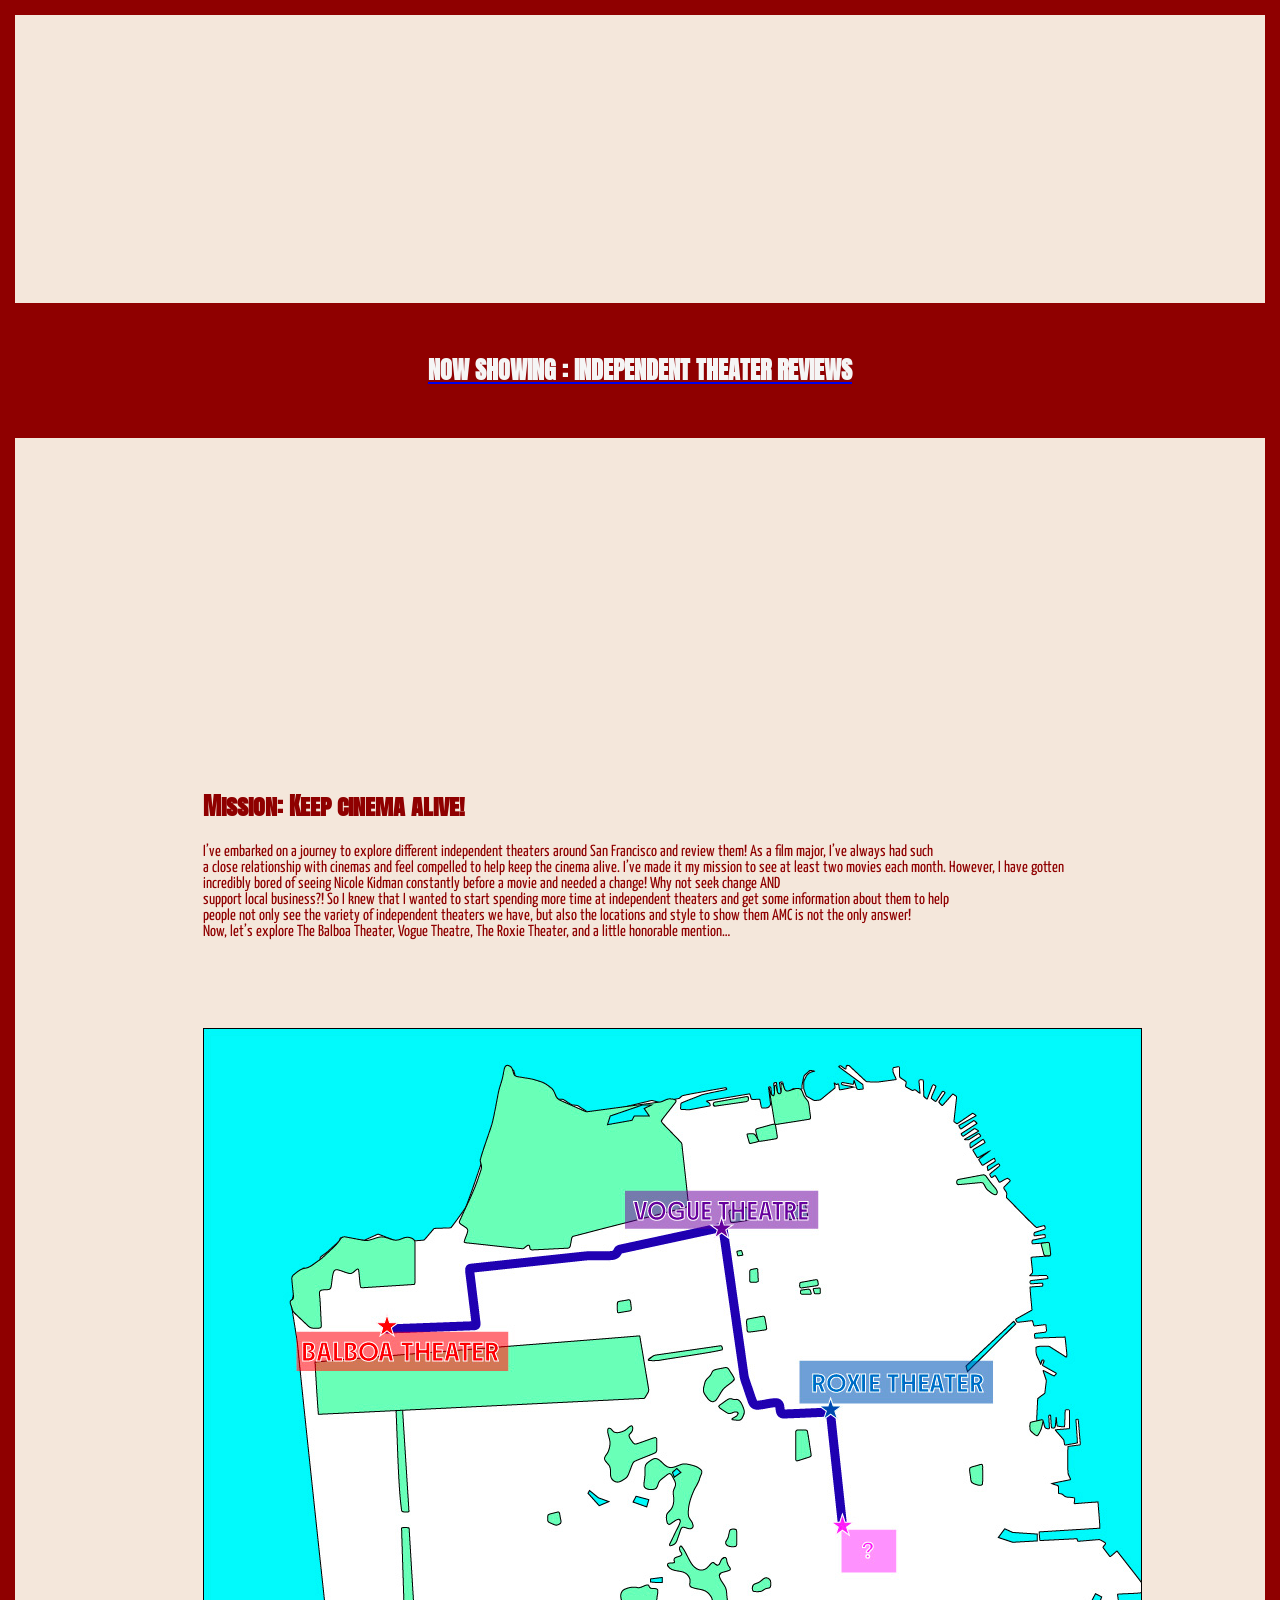
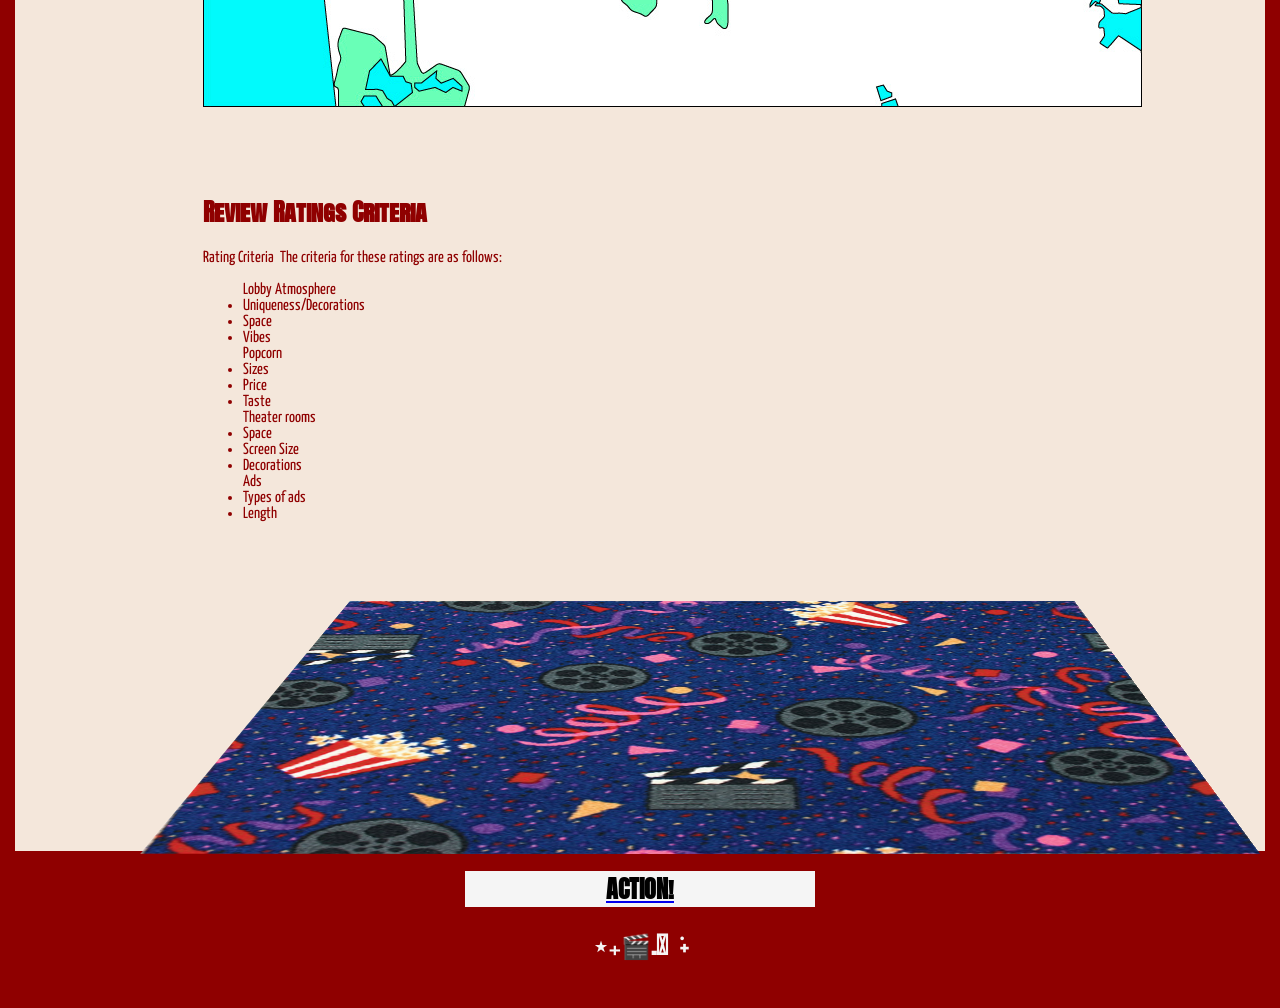
<file: index.html>
<!doctype html>
<html lang="en">
  <head>
    <link rel="stylesheet" type="text/css" href="style.css" />
    <link rel="preconnect" href="https://fonts.googleapis.com" />
    <link rel="preconnect" href="https://fonts.gstatic.com" crossorigin />
    <link
      href="https://fonts.googleapis.com/css2?family=Anton+SC&display=swap"
      rel="stylesheet"
    />
    <link rel="preconnect" href="https://fonts.googleapis.com" />
    <link rel="preconnect" href="https://fonts.gstatic.com" crossorigin />
    <link
      href="https://fonts.googleapis.com/css2?family=Yanone+Kaffeesatz:wght@200..700&display=swap"
      rel="stylesheet"
    />
    <meta charset="UTF-8" />
    <meta name="viewport" content="width=device-width, initial-scale=1.0" />
    <title>Independent Theater Reviews</title>
  </head>
  <body class="page-body">
    <a href="reviews.html"
      ><article id="covergirl">
        <div id="i-like-to-move-it-move-it">
          <h1>NOW SHOWING : INDEPENDENT THEATER REVIEWS</h1>
        </div>
      </article></a
    >

    <article class="marg" id="sink">
      <h1 class="titles">Mission: Keep cinema alive!</h1>
      <p>
        I’ve embarked on a journey to explore different independent theaters
        around San Francisco and review them! As a film major, I’ve always had
        such <br />
        a close relationship with cinemas and feel compelled to help keep the
        cinema alive. I’ve made it my mission to see at least two movies each
        month. However, I have gotten incredibly bored of seeing Nicole Kidman
        constantly before a movie and needed a change! Why not seek change AND
        <br />support local business?! So I knew that I wanted to start spending
        more time at independent theaters and get some information about them to
        help <br />
        people not only see the variety of independent theaters we have, but
        also the locations and style to show them AMC is not the only answer!
        <br />Now, let’s explore The Balboa Theater, Vogue Theatre, The Roxie
        Theater, and a little honorable mention…
      </p>
    </article>

    <img
      id="map"
      src="img/Map4design.jpg"
      alt="Map of different independent theaters in San Francisco"
    />

    <article class="marg" id="raise1">
      <h1 class="titles">Review Ratings Criteria</h1>
      <p>Rating Criteria  The criteria for these ratings are as follows:</p>

      <ul>
        Lobby Atmosphere
        <li>Uniqueness/Decorations</li>
        <li>Space</li>
        <li>Vibes</li>
        Popcorn 
        <li>Sizes</li>
        <li>Price</li>
        <li>Taste</li>
        Theater rooms
        <li>Space</li>
        <li>Screen Size</li>
        <li>Decorations</li>
        Ads
        <li>Types of ads</li>
        <li>Length</li>
         
      </ul>
    </article>
    <img id="carpet" src="img/movie.png" alt="movie theater carpet" />
    <footer>
      <a href="reviews.html"><h2 class="footer-text">ACTION!</h2></a>

      <h2>⋆₊🎬.𖥔 ݁ ˖</h2>
    </footer>
  </body>
</html>
</file>
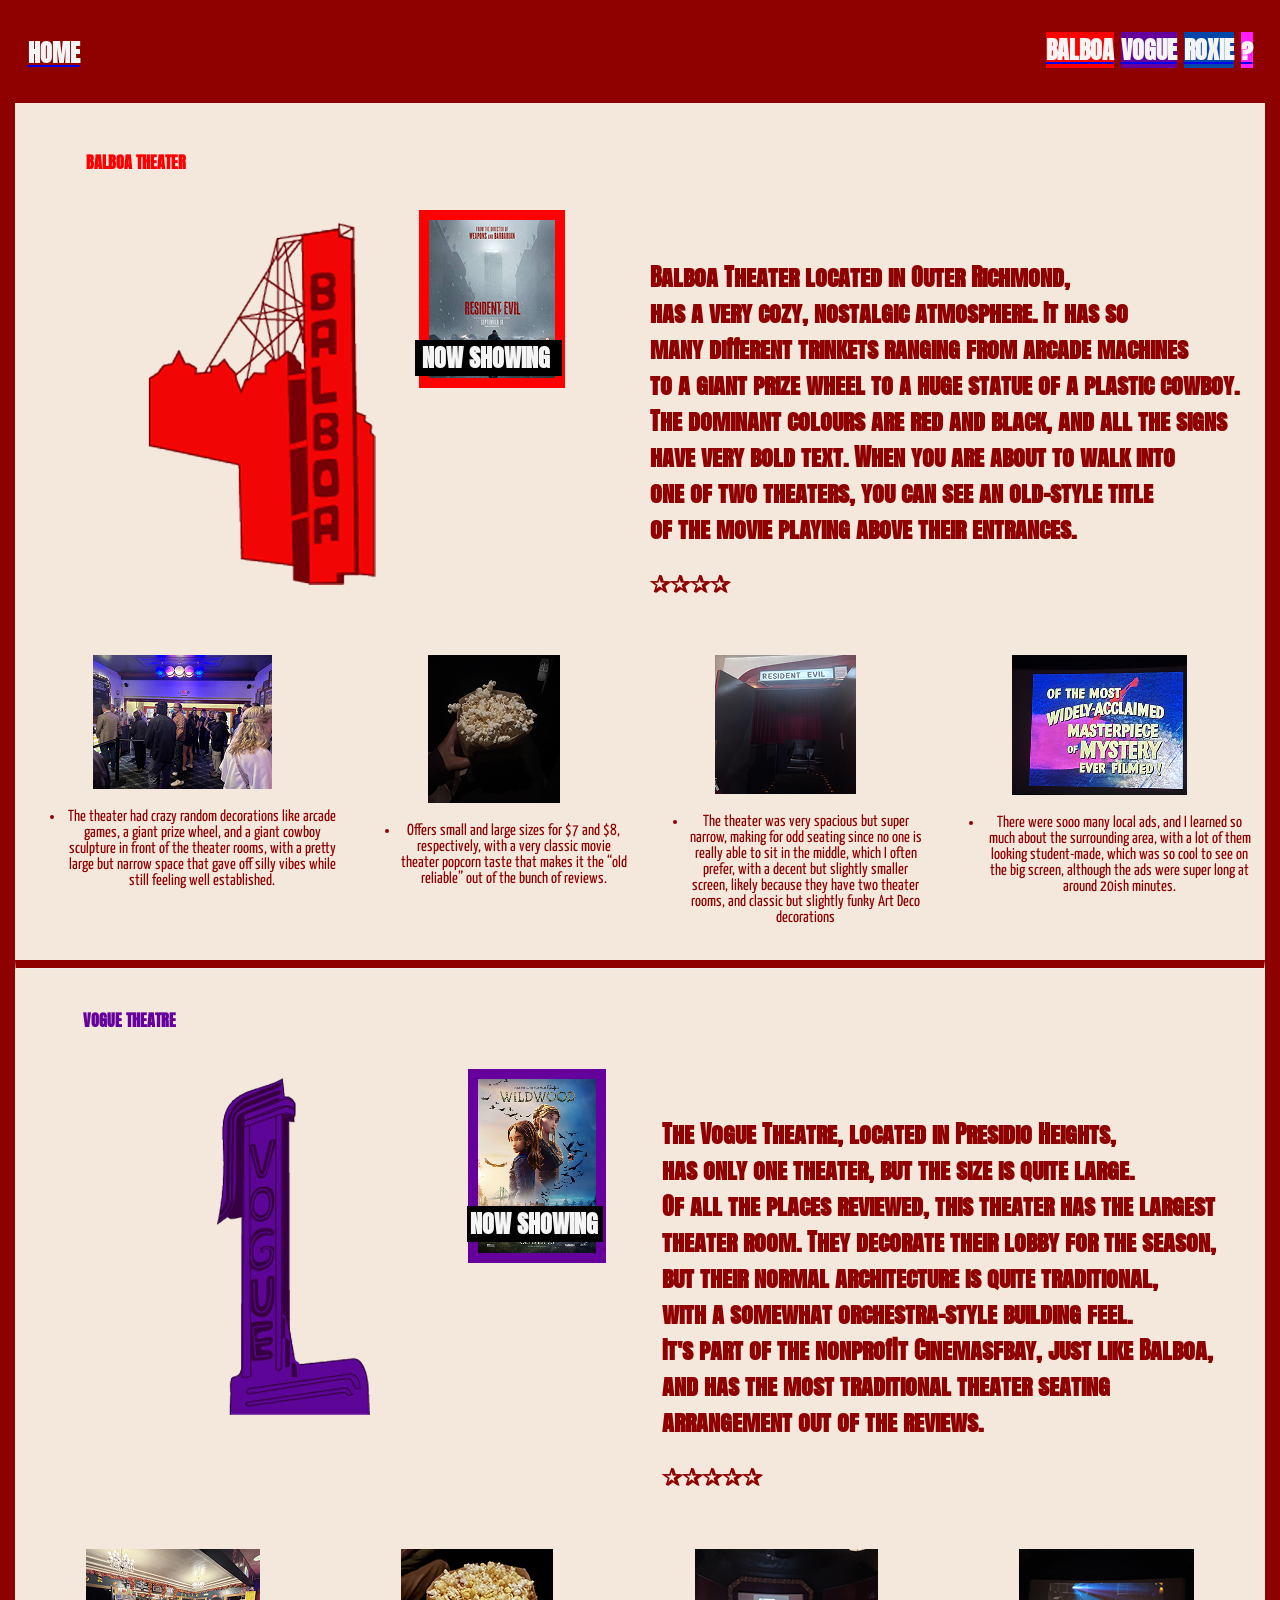
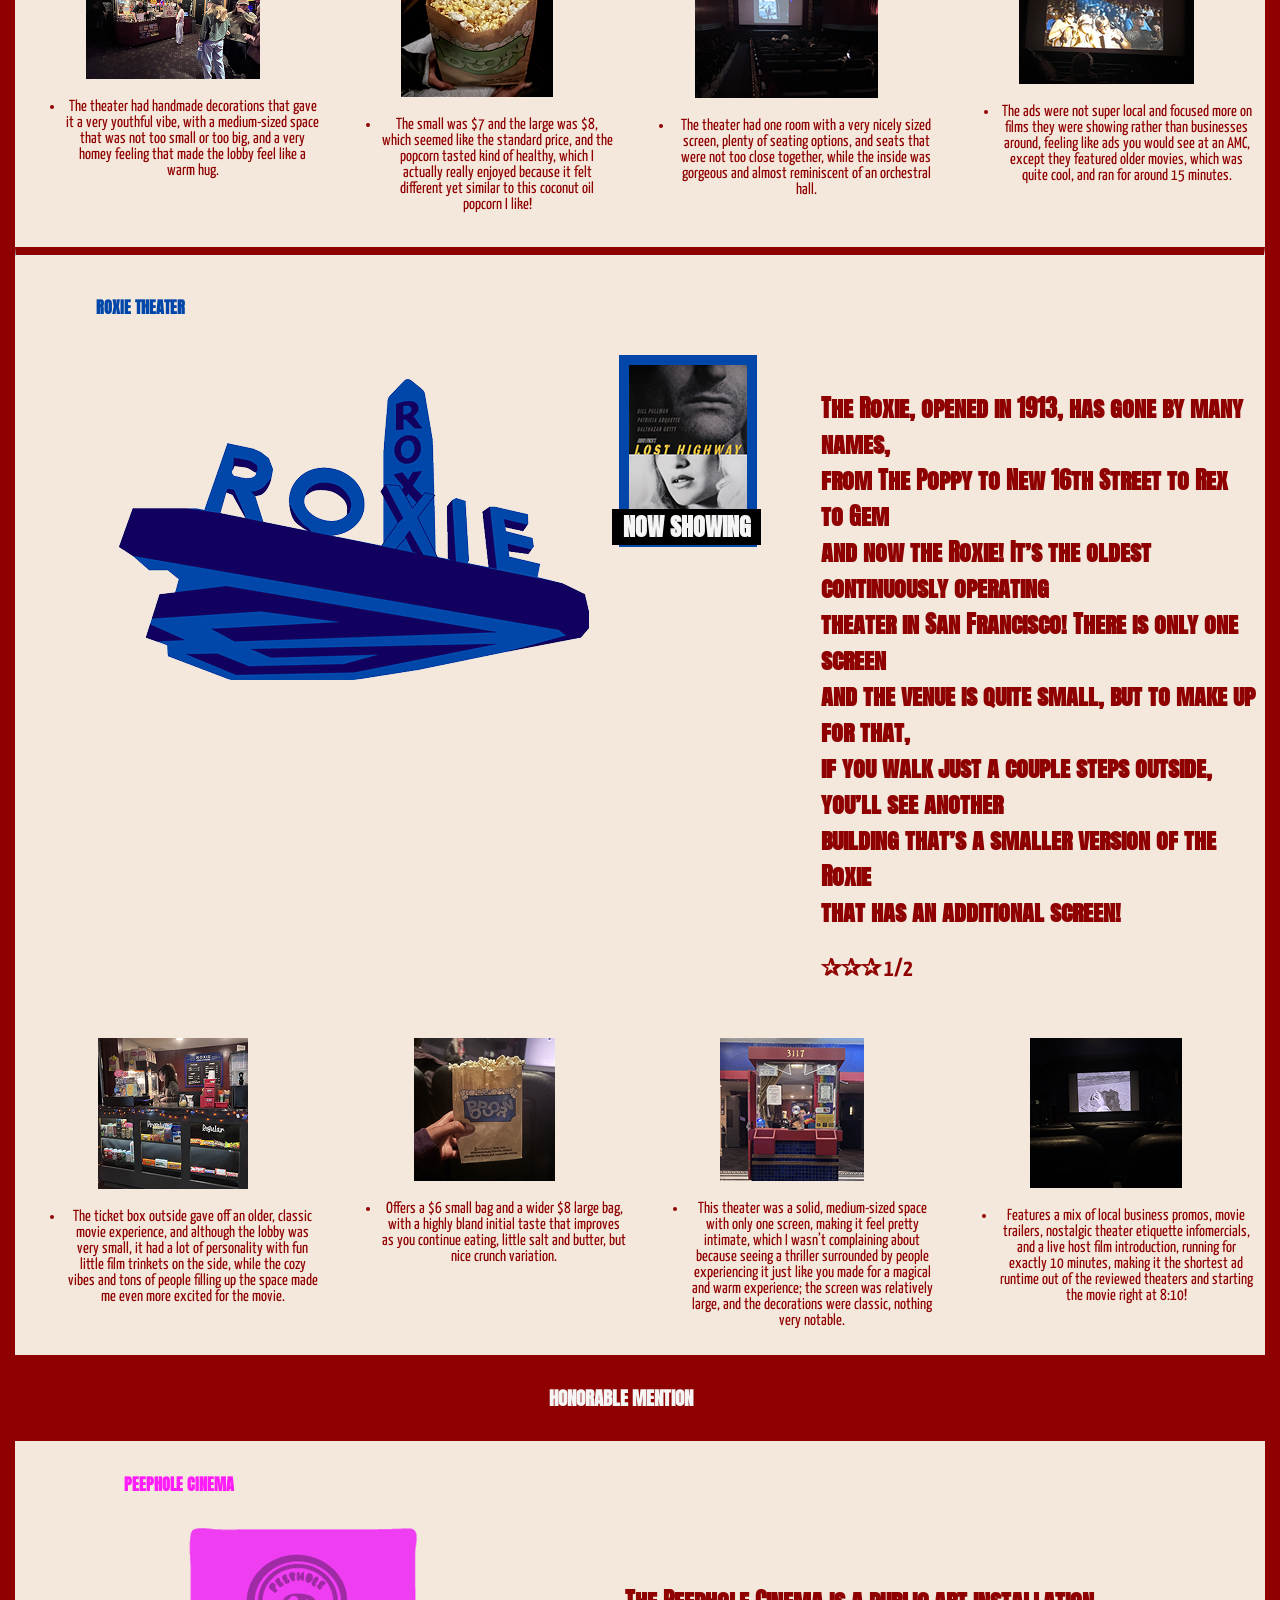
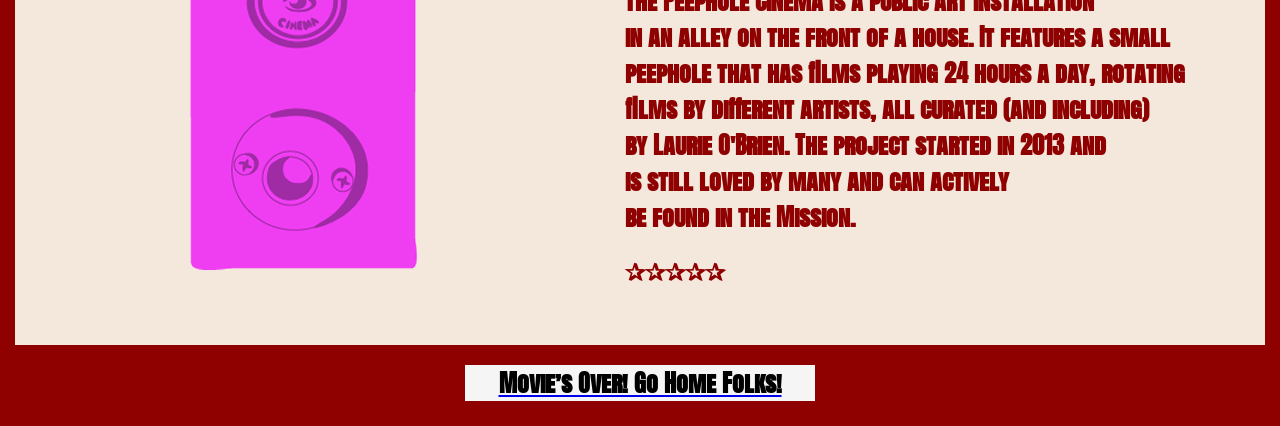
<file: reviews.html>
<!doctype html>
<html lang="en">
  <head>
    <link rel="preconnect" href="https://fonts.googleapis.com" />
    <link rel="preconnect" href="https://fonts.gstatic.com" crossorigin />
    <link
      href="https://fonts.googleapis.com/css2?family=Anton+SC&display=swap"
      rel="stylesheet"
    />
    <link rel="preconnect" href="https://fonts.googleapis.com" />
    <link rel="preconnect" href="https://fonts.gstatic.com" crossorigin />
    <link
      href="https://fonts.googleapis.com/css2?family=Yanone+Kaffeesatz:wght@200..700&display=swap"
      rel="stylesheet"
    />
    <link rel="stylesheet" type="text/css" href="style.css" />
    <meta charset="UTF-8" />
    <meta name="viewport" content="width=device-width, initial-scale=1.0" />
    <title>Reviews</title>
  </head>

  <body class="page-body">
    <header>
      <a href="index.html"><h2>HOME</h2></a>
      <nav>
        <a href="#balboa-section"><h2 id="nav2">BALBOA</h2></a>
        <a href="#vogue-section"><h2 id="nav3">VOGUE</h2></a>
        <a href="#roxie-section"><h2 id="nav4">ROXIE</h2></a>
        <a href="#peephole-section"><h2 id="nav5">?</h2></a>
      </nav>
    </header>

    <section>
      <section id="balboa-section">
        <article>
          <div class="container">
            <h1 class="balred">BALBOA THEATER</h1>
            <img
              class="move-image"
              src="img/balb 1.png"
              alt="A drawing of balboa theater"
            />
            <h2 id="show-1">NOW SHOWING</h2>
            <img
              id="poster1"
              src="img/resident-evil 1.jpg"
              alt="resident evil movie poster"
            />
            <div>
              <h2 class="bios">
                Balboa Theater located in Outer Richmond, <br />has a very cozy,
                nostalgic atmosphere. It has so <br />
                many different trinkets ranging from arcade machines <br />
                to a giant prize wheel to a huge statue of a plastic cowboy.
                <br />The dominant colours are red and black, and all the signs
                <br />
                have very bold text. When you are about to walk into <br />
                one of two theaters, you can see an old-style title <br />of the
                movie playing above their entrances.
                <p>✰✰✰✰</p>
              </h2>
            </div>
          </div>
        </article>

        <article>
          <div class="container2">
            <div>
              <img src="img/ballobby.jpg" alt="balboa theater lobby" />
              <ul>
                <li>
                  The theater had crazy random decorations like arcade games, a
                  giant prize wheel, and a giant cowboy sculpture in front of
                  the theater rooms, with a pretty large but narrow space that
                  gave off silly vibes while still feeling well established.
                </li>
              </ul>
            </div>
            <div>
              <img src="img/balpop.jpg" alt="balboa theater popcorn" />
              <ul>
                <li>
                  Offers small and large sizes for $7 and $8, respectively, with
                  a very classic movie theater popcorn taste that makes it the
                  “old reliable” out of the bunch of reviews.
                </li>
              </ul>
            </div>
            <div>
              <img src="img/balroom.jpg" alt="balboa theater rooms" />
              <ul>
                <li>
                  The theater was very spacious but super narrow, making for odd
                  seating since no one is really able to sit in the middle,
                  which I often prefer, with a decent but slightly smaller
                  screen, likely because they have two theater rooms, and
                  classic but slightly funky Art Deco decorations
                </li>
              </ul>
            </div>
            <div>
              <img src="img/balad.jpg" alt="balboa theater ads" />
              <ul>
                <li>
                  There were sooo many local ads, and I learned so much about
                  the surrounding area, with a lot of them looking student-made,
                  which was so cool to see on the big screen, although the ads
                  were super long at around 20ish minutes.
                </li>
              </ul>
            </div>
          </div>
        </article>
      </section>

      <hr class="rounded" />

      <section id="vogue-section">
        <article>
          <div class="container">
            <h1 class="vogpurp">VOGUE THEATRE</h1>
            <img
              id="move-image-vog"
              src="img/vog 1.png"
              alt="A drawing of Vogue theater"
            />
            <h2 id="show-2">NOW SHOWING</h2>
            <img
              id="poster2"
              src="img/wildwood 1.jpg"
              alt="wildwood movie poster"
            />

            <div>
              <h2 class="bios">
                The Vogue Theatre, located in Presidio Heights, <br />has only
                one theater, but the size is quite large. <br />
                Of all the places reviewed, this theater has the largest <br />
                theater room. They decorate their lobby for the season, <br />
                but their normal architecture is quite traditional, <br />
                with a somewhat orchestra-style building feel. <br />
                It's part of the nonprofit Cinemasfbay, just like Balboa, <br />
                and has the most traditional theater seating <br />
                arrangement out of the reviews.
                <p>✰✰✰✰✰</p>
              </h2>
            </div>
          </div>
        </article>

        <article>
          <div class="container2">
            <div>
              <img src="img/voglob.jpg" alt="Vogue theater lobby" />
              <ul>
                <li>
                  The theater had handmade decorations that gave it a very
                  youthful vibe, with a medium-sized space that was not too
                  small or too big, and a very homey feeling that made the lobby
                  feel like a warm hug.
                </li>
              </ul>
            </div>
            <div>
              <img src="img/vogpop.jpg" alt="Vogue theater popcorn" />
              <ul>
                <li>
                  The small was $7 and the large was $8, which seemed like the
                  standard price, and the popcorn tasted kind of healthy, which
                  I actually really enjoyed because it felt different yet
                  similar to this coconut oil popcorn I like!
                </li>
              </ul>
            </div>
            <div>
              <img src="img/vogroom.jpg" alt="Vogue theater theater room" />
              <ul>
                <li>
                  The theater had one room with a very nicely sized screen,
                  plenty of seating options, and seats that were not too close
                  together, while the inside was gorgeous and almost reminiscent
                  of an orchestral hall.
                </li>
              </ul>
            </div>
            <div>
              <img src="img/vogad.jpg" alt="Vogue theater ads" />
              <ul>
                <li>
                  The ads were not super local and focused more on films they
                  were showing rather than businesses around, feeling like ads
                  you would see at an AMC, except they featured older movies,
                  which was quite cool, and ran for around 15 minutes.
                </li>
              </ul>
            </div>
          </div>
        </article>
      </section>

      <hr class="rounded" />

      <section id="roxie-section">
        <article>
          <div class="container">
            <h1 id="rox-titlee" class="roxblue">ROXIE THEATER</h1>
            <img
              id="move-image-rox"
              src="img/rox 1.png"
              alt="Drawing of the roxie theater"
            />
            <h2 id="show-3">NOW SHOWING</h2>
            <img
              id="poster3"
              src="img/lost-highway 1.jpg"
              alt="lost highway movie poster"
            />
            <div>
              <h2 class="bios">
                The Roxie, opened in 1913, has gone by many names,<br />
                from The Poppy to New 16th Street to Rex to Gem <br />and now
                the Roxie! It’s the oldest continuously operating <br />theater
                in San Francisco! There is only one screen <br />and the venue
                is quite small, but to make up for that, <br />
                if you walk just a couple steps outside, you’ll see another
                <br />
                building that’s a smaller version of the Roxie <br />
                that has an additional screen!
                <p>✰✰✰ 1/2</p>
              </h2>
            </div>
          </div>
        </article>

        <article>
          <div class="container2">
            <div>
              <img src="img/roxlob.jpg" alt="roxie theater lobby" />
              <ul>
                <li>
                  The ticket box outside gave off an older, classic movie
                  experience, and although the lobby was very small, it had a
                  lot of personality with fun little film trinkets on the side,
                  while the cozy vibes and tons of people filling up the space
                  made me even more excited for the movie.
                </li>
              </ul>
            </div>
            <div>
              <img src="img/roxpop.jpg" alt="Roxie theater popcorn" />
              <ul>
                <li>
                  Offers a $6 small bag and a wider $8 large bag, with a highly
                  bland initial taste that improves as you continue eating,
                  little salt and butter, but nice crunch variation.
                </li>
              </ul>
            </div>
            <div>
              <img src="img/roxroom.jpg" alt="Roxie theater room" />
              <ul>
                <li>
                  This theater was a solid, medium-sized space with only one
                  screen, making it feel pretty intimate, which I wasn’t
                  complaining about because seeing a thriller surrounded by
                  people experiencing it just like you made for a magical and
                  warm experience; the screen was relatively large, and the
                  decorations were classic, nothing very notable.
                </li>
              </ul>
            </div>
            <div>
              <img src="img/roxad.jpg" alt="Roxie theater ads" />
              <ul>
                <li>
                  Features a mix of local business promos, movie trailers,
                  nostalgic theater etiquette infomercials, and a live host film
                  introduction, running for exactly 10 minutes, making it the
                  shortest ad runtime out of the reviewed theaters and starting
                  the movie right at 8:10!
                </li>
              </ul>
            </div>
          </div>
        </article>
      </section>

      <article id="honorable"><h1>HONORABLE MENTION</h1></article>

      <section id="peephole-section" id="center">
        <article>
          <div class="container">
            <h1 id="peep-titlee" class="peeppink">PEEPHOLE CINEMA</h1>

            <img
              id="peep"
              class="move-image"
              src="img/peepp 1.png"
              alt="Drawing of the Peephole Cinema"
            />

            <div>
              <h2 class="bios">
                The Peephole Cinema is a public art installation <br />
                in an alley on the front of a house. It features a small
                <br />peephole that has films playing 24 hours a day, rotating
                <br />films by different artists, all curated (and including)
                <br />by Laurie O'Brien. The project started in 2013 and
                <br />is still loved by many and can actively <br />
                be found in the Mission.
                <p>✰✰✰✰✰</p>
              </h2>
            </div>
          </div>
        </article>
      </section>
    </section>
    <footer>
      <a href="index.html"
        ><h2 class="footer-text">Movie’s Over! Go Home Folks!</h2></a
      >
    </footer>
  </body>
</html>
</file>
<file: style.css>
/* apply to everything */
.anton-sc-regular {
  font-family: "Anton SC", sans-serif;
  font-weight: 400;
  font-style: normal;
}

.yanone-kaffeesatz {
  font-family: "Yanone Kaffeesatz", sans-serif;
  font-optical-sizing: auto;
  font-weight: <weight>;
  font-style: normal;
}

.page-body {
  background-color: rgba(244, 231, 219, 1);
  border: 15px solid rgba(143, 0, 0, 1);
  margin: 0%;
}
h1,
h2 {
  font-family: "Anton SC";
  color: whitesmoke;
}
p {
  font-family: "Yanone Kaffeesatz";
  color: rgba(143, 0, 0, 1);
}
ul {
  font-family: "Yanone Kaffeesatz";
  color: rgba(143, 0, 0, 1);
}
#carpet {
  margin-top: -10%;
  margin-bottom: -0.5%;
  margin-left: 10%;
}
footer {
  text-align: center;
  background-color: rgba(143, 0, 0, 1);
  margin: auto;
  display: block;
  padding: 20px 10% 10px 10%;
}
.footer-text {
  color: black;
  background-color: whitesmoke;
  margin: auto;
  display: block;
  padding: 10px -5% 10px 10%;
  text-align: center;
  width: 35%;
}

/* home */
#covergirl {
  background-color: rgba(143, 0, 0, 1);
  text-align: center;
  padding: 30px 10% 30px 10%;
  margin-top: 23%;
}
/* For the following div and keyframes I had to use a mix of W3Schools and Chatgpt */
#i-like-to-move-it-move-it {
  animation-name: myAnimation;
  animation-duration: 15s;
  animation-iteration-count: infinite;
  animation-timing-function: linear;
}

@keyframes myAnimation {
  0% {
    transform: translateX(-100%);
  }

  100% {
    transform: translateX(100vw);
  }
}
#sink {
  margin-top: 28%;
}
#map {
  display: grid;
  place-items: center;
  margin: 15%;
  margin-top: -8%;
}

#raise1 {
  margin-top: -8%;
}
.titles {
  color: rgba(143, 0, 0, 1);
}
.marg {
  margin: 15%;
}
/* For the following hover effect I used W3Schools */

/* reviews */
nav {
  display: flex;
  justify-content: flex-end;
  align-items: center;
  gap: 7px;
  margin-top: -0.5%;
}

header {
  background-color: rgba(143, 0, 0, 1);
  margin: 0%;
  padding: 1%;
  display: flex;
  align-items: center;
  justify-content: space-between;
  margin-top: -1%;
}
#nav2 {
  background-color: rgba(255, 0, 0, 1);
  padding: auto;
}
#nav3 {
  background-color: rgba(101, 0, 156, 1);
  padding: auto;
}
#nav4 {
  background-color: rgba(0, 71, 169, 1);
  padding: auto;
}

#nav5 {
  background-color: rgba(255, 29, 249, 1);
  padding: auto;
}

.bios {
  margin-top: 15%;
  color: rgba(143, 0, 0, 1);
  text-align: left;
}

/* Help reminding myself how to do css grid and hr with W3SchoolS */
.container {
  display: grid;
  grid-template-columns: auto auto auto;
  padding: 10px;
  gap: 15px;
}
.container div {
  padding: 0px;
  text-align: center;
  grid-column: 5;
  margin-top: -7%;
}

.container2 {
  margin-top: 1%;
  display: grid;
  grid-template-columns: auto auto auto auto;
  padding: 0px;
}
.container2 div {
  padding: 10px;
  text-align: center;
}
hr.rounded {
  border-top: 8px solid rgba(143, 0, 0, 1);
}
.move-image {
  margin-top: 5%;
  grid-column: 1;
  margin-left: 50%;
}

#honorable {
  background-color: rgba(143, 0, 0, 1);
  text-align: center;
  padding: 10px 5% 10px 2%;
}

/* I used W3Schools for scroll effect */
html {
  scroll-behavior: smooth;
}

/* balboa */

.balred {
  color: rgba(255, 0, 0, 1);
  margin-top: 15%;
  margin-left: 25%;
}
#poster1 {
  margin-left: -15%;
  border: 10px solid rgba(255, 0, 0, 1);
}
#show-1 {
  background-color: black;
  margin: auto;
  margin-top: 90%;
  margin-left: 91%;
  width: max-content;
  position: relative;
  padding-left: 5%;
  padding-right: 8%;
}

/* vogue */
.vogpurp {
  color: rgba(101, 0, 156, 1);
  margin-left: 30%;
}
#move-image-vog {
  margin-top: 5%;
  grid-column: 1;
  margin-left: 100%;
}
#poster2 {
  margin-left: 30%;
  border: 10px solid rgba(101, 0, 156, 1);
}
#show-2 {
  background-color: black;
  margin: auto;
  margin-top: 82%;
  margin-left: 140%;
  width: max-content;
  position: relative;
  padding-left: 2%;
  padding-right: 3%;
}

/* roxie */
.roxblue {
  color: rgba(0, 71, 169, 1);
}
#move-image-rox {
  margin-top: 5%;
  grid-column: 1;
  margin-left: 20%;
}
#rox-titlee {
  margin-left: 15%;
}
#poster3 {
  margin-left: -25%;
  border: 10px solid rgba(0, 71, 169, 1);
}
#show-3 {
  background-color: black;
  margin: auto;
  margin-top: 120%;
  margin-left: 80%;
  width: max-content;
  position: relative;
  padding-left: 8%;
  padding-right: 8%;
}

/* peephole */
#peep {
  margin-top: -10%;
  margin-bottom: 20%;
}
.peeppink {
  color: rgba(255, 29, 249, 1);
}
#peep-titlee {
  margin-left: 30%;
}
</file>
